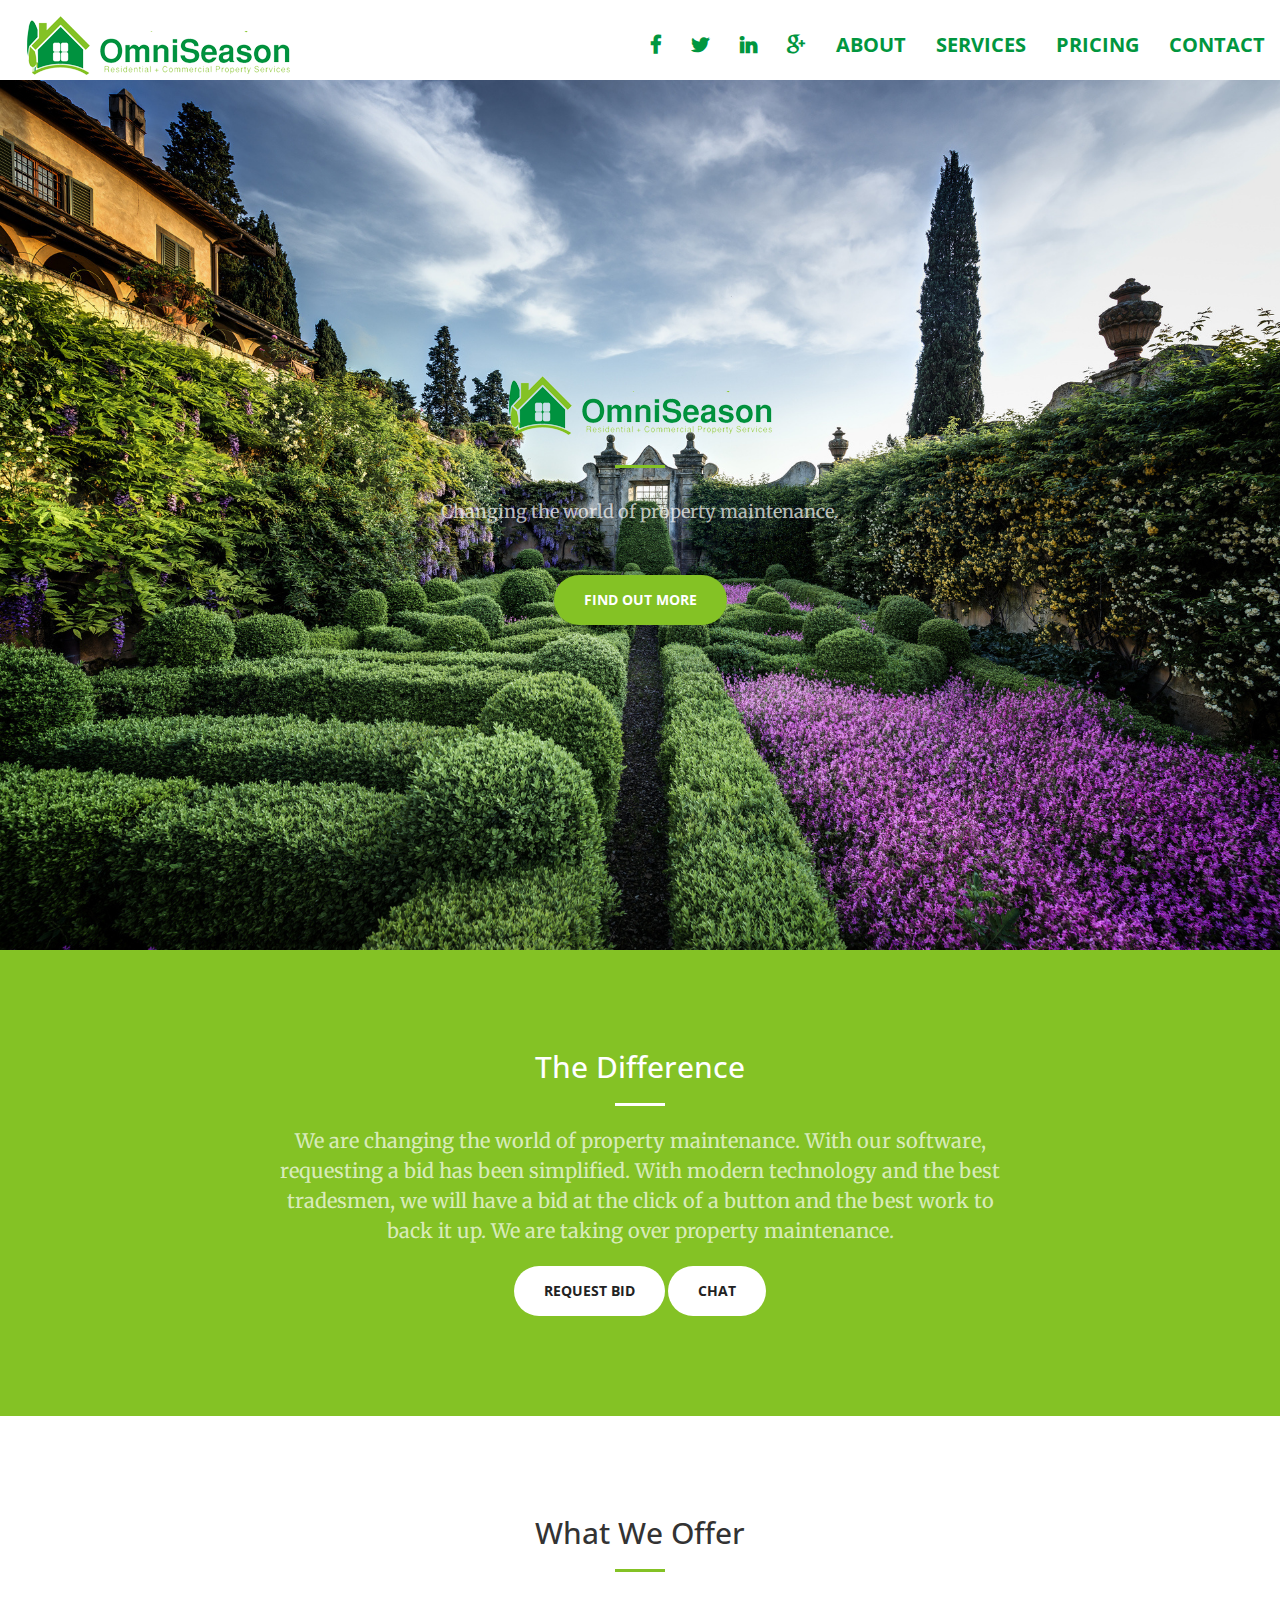
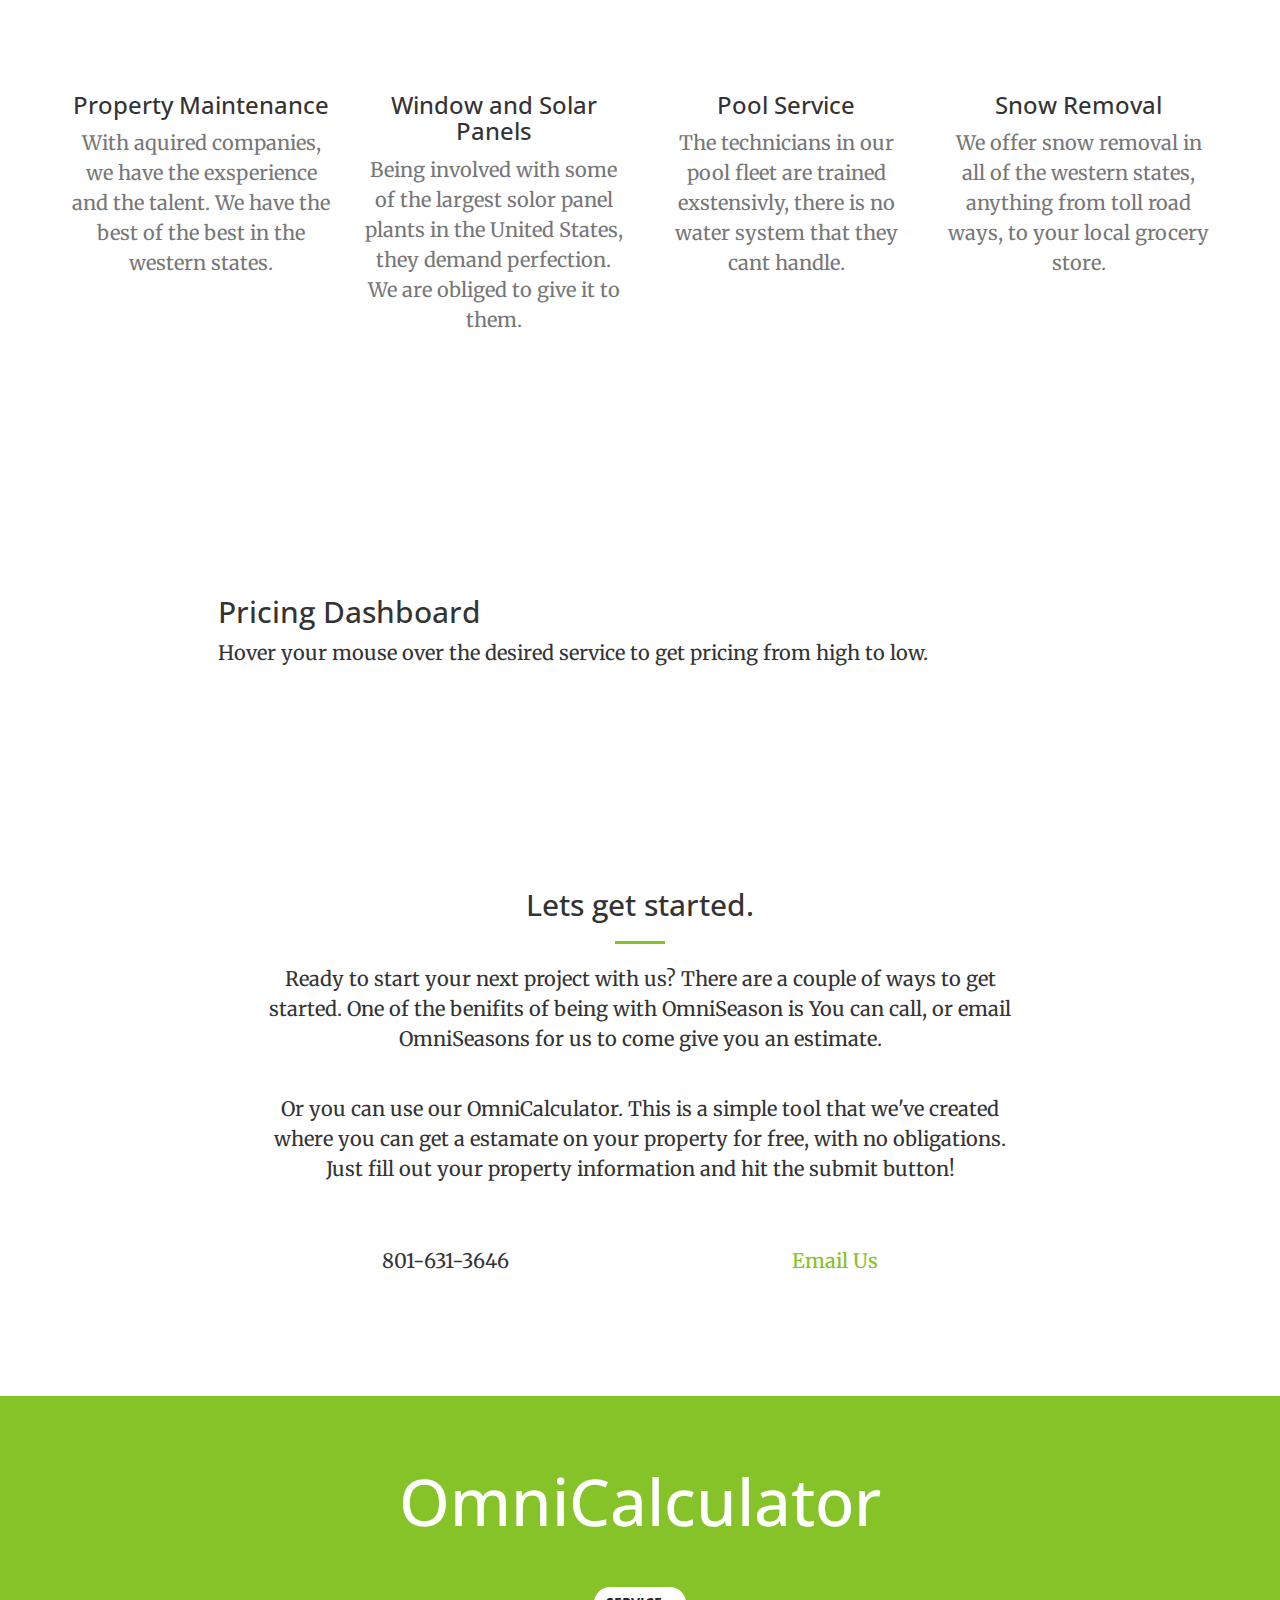
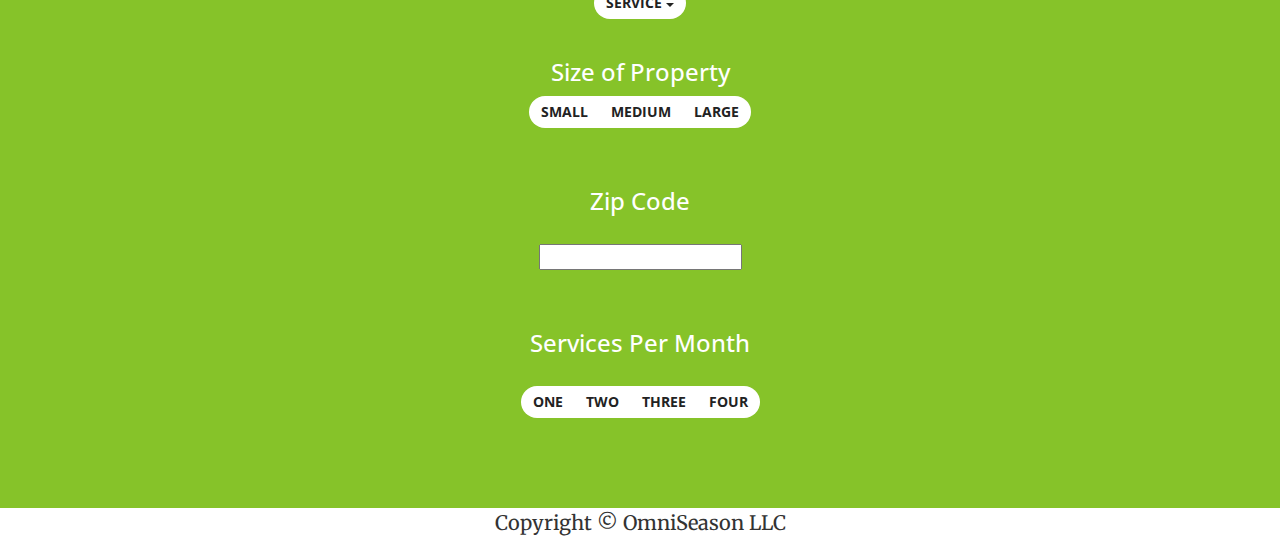
<file: index.html>
<!DOCTYPE html>
<html lang="en">

<head>

    <meta charset="utf-8">
    <meta http-equiv="X-UA-Compatible" content="IE=edge">
    <meta name="viewport" content="width=device-width, initial-scale=1">
    <meta name="description" content="">
    <meta name="author" content="">

    <title>OmniSeason</title>

    <!-- Bootstrap Core CSS -->
    <link rel="stylesheet" href="css/bootstrap.min.css" type="text/css">

    <!-- Custom Fonts -->
    <link href='http://fonts.googleapis.com/css?family=Open+Sans:300italic,400italic,600italic,700italic,800italic,400,300,600,700,800' rel='stylesheet' type='text/css'>
    <link href='http://fonts.googleapis.com/css?family=Merriweather:400,300,300italic,400italic,700,700italic,900,900italic' rel='stylesheet' type='text/css'>
    <link rel="stylesheet" href="font-awesome/css/font-awesome.min.css" type="text/css">

    <!-- Plugin CSS -->
    <link rel="stylesheet" href="css/animate.min.css" type="text/css">

    <!-- Custom CSS -->
    <link rel="stylesheet" href="css/creative.css" type="text/css">

    <!-- HTML5 Shim and Respond.js IE8 support of HTML5 elements and media queries -->
    <!-- WARNING: Respond.js doesn't work if you view the page via file:// -->
    <!--[if lt IE 9]>
        <script src="https://oss.maxcdn.com/libs/html5shiv/3.7.0/html5shiv.js"></script>
        <script src="https://oss.maxcdn.com/libs/respond.js/1.4.2/respond.min.js"></script>
    <![endif]-->

</head>

<body id="page-top">

    <nav id="mainNav" class="navbar navbar-default navbar-fixed-top">
        <div class="container-fluid">
            <!-- Brand and toggle get grouped for better mobile display -->
            <div class="navbar-header">
                <button type="button" class="navbar-toggle collapsed" data-toggle="collapse" data-target="#bs-example-navbar-collapse-1">
                    <span class="sr-only">Toggle navigation</span>
                    <span class="icon-bar"></span>
                    <span class="icon-bar"></span>
                    <span class="icon-bar"></span>
                </button>
                <a class="navbar-brand page-scroll" href="#page-top"><img class="img1" src="img/omniseasonlogo.png"/></a>
            </div>

            <!-- Collect the nav links, forms, and other content for toggling -->
            <div class="collapse navbar-collapse" id="bs-example-navbar-collapse-1">
                <ul class="nav navbar-nav navbar-right">
                    <li>
                       <a class="fa fa-facebook" href="#" target="_self"></a>
                    </li>
                    <li>
                       <a class="fa fa-twitter" href="#" target="_self"></a>
                    </li>
                    <li>
                       <a class="fa fa-linkedin" href="#" target="_self"></a>
                    </li>
                    <li>
                        <a class="fa fa-google-plus" href="#" target="_self"></a>
                    </li>
                    <li>
                        <a class="page-scroll" href="#about">About</a>
                    </li>
                    <li>
                        <a class="page-scroll" href="#services">Services</a>
                    </li>
                    <li>
                        <a class="page-scroll" href="#dash">Pricing</a>
                    </li>
                    <li>
                        <a class="page-scroll" href="#contact">Contact</a>
                    </li>
                </ul>
            </div>
            <!-- /.navbar-collapse -->
        </div>
        <!-- /.container-fluid -->
    </nav>

    <header>
        <div class="header-content">
            <div class="header-content-inner">
                <img class="mainImg"src="img/omniseasonlogoMain.png" alt="logo"/>
                <hr>
                <p class="openPage">Changing the world of property maintenance.</p>
                <a href="#about" class="btn btn-primary btn-xl page-scroll">Find Out More</a>
            </div>
        </div>
    </header>

    <section class="bg-primary" id="about">
        <div class="container">
            <div class="row">
                <div class="col-lg-8 col-lg-offset-2 text-center">
                    <h2 class="section-heading">The Difference</h2>
                    <hr class="light">
                    <p class="text-faded">We are changing the world of property maintenance. With our software, requesting a bid has been simplified. With modern technology and the best tradesmen, we will have a bid at the click of a button and the best work to back it up. We are taking over property maintenance. </p>
                    <a href="#calculator" class="btn btn-default btn-xl page-scroll">Request Bid</a>
                    <a href="sideChat.html" class="btn btn-default btn-xl">Chat</a>
                </div>
            </div>
        </div>
    </section>

    <section id="services">
        <div class="container">
            <div class="row">
                <div class="col-lg-12 text-center">
                    <h2 class="section-heading">What We Offer</h2>
                    <hr class="primary">
                </div>
            </div>
        </div>
        <div class="container">
            <div class="row">
                <div class="col-lg-3 col-md-6 text-center">
                    <div class="service-box">
                        <i class="fa-4x glyphicon glyphicon-leaf wow bounceIn text-primary"></i>
                        <h3>Property Maintenance</h3>
                        <p class="text-muted">With aquired companies, we have the exsperience and the talent. We have the best of the best in the western states.</p>
                    </div>
                </div>
                <div class="col-lg-3 col-md-6 text-center">
                    <div class="service-box">
                        <i class="fa-4x glyphicon glyphicon-picture wow bounceIn text-primary" data-wow-delay=".1s"></i>
                        <h3>Window and Solar Panels</h3>
                        <p class="text-muted">Being involved with some of the largest solor panel plants in the United States, they demand perfection. We are obliged to give it to them.</p>
                    </div>
                </div>
                <div class="col-lg-3 col-md-6 text-center">
                    <div class="service-box">
                        <i class="fa-4x glyphicon glyphicon-tint wow bounceIn text-primary" data-wow-delay=".2s"></i>
                        <h3>Pool Service</h3>
                        <p class="text-muted">The technicians in our pool fleet are trained exstensivly, there is no water system that they cant handle.</p>
                    </div>
                </div>
                <div class="col-lg-3 col-md-6 text-center">
                    <div class="service-box">
                        <i class="fa-4x glyphicon glyphicon-road wow bounceIn text-primary" data-wow-delay=".3s"></i>
                        <h3>Snow Removal</h3>
                        <p class="text-muted">We offer snow removal in all of the western states, anything from toll road ways, to your local grocery store.</p>
                    </div>
                </div>
            </div>
        </div>
    </section>

<section id="dash" class="dash">
<h2>Pricing Dashboard</h2>
    <p>Hover your mouse over the desired service to get pricing from high to low.</p>
<style>
body{
    max-width: 100%;
    margin:50px auto;
}
path {  stroke: #fff; }
path:hover {  opacity:0.9; }
rect:hover {  fill:gray; }
.axis {  font: 10px sans-serif; }
.legend tr{    border-bottom:1px solid grey; }
.legend tr:first-child{    border-top:1px solid grey; }

.axis path,
.axis line {
  fill: none;
  stroke: #000;
  shape-rendering: crispEdges;
}

.x.axis path {  display: none; }
.legend{
    margin-bottom:76px;
    display:inline-block;
    border-collapse: collapse;
    border-spacing: 0px;

}
.legend td{
    padding:4px 5px;
    vertical-align:bottom;
}
.legendFreq, .legendPerc{
    align:right;
    max-width:100%;
}

</style>
<body>
<div id='dashboard'>
</div>
<script src="http://d3js.org/d3.v3.min.js"></script>
<script>
function dashboard(id, fData){
    var barColor = 'silver';
    function segColor(c){ return {low:"#00913e", mid:"#8FD127",high:"silver"}[c]; }
    
    // compute total for each Service.
    fData.forEach(function(d){d.total=Math.round(d.freq.low+d.freq.mid+d.freq.high/3);});

    // function to handle histogram.
    function histoGram(fD){
        var hG={},    hGDim = {t: 60, r: 0, b: 30, l: 0};
        hGDim.w = 500 - hGDim.l - hGDim.r, 
        hGDim.h = 300 - hGDim.t - hGDim.b;
            
        //create svg for histogram.
        var hGsvg = d3.select(id).append("svg")
            .attr("width", hGDim.w + hGDim.l + hGDim.r)
            .attr("height", hGDim.h + hGDim.t + hGDim.b).append("g")
            .attr("transform", "translate(" + hGDim.l + "," + hGDim.t + ")");

        // create function for x-axis mapping.
        var x = d3.scale.ordinal().rangeRoundBands([0, hGDim.w], 0.1)
                .domain(fD.map(function(d) { return d[0]; }));

        // Add x-axis to the histogram svg.
        hGsvg.append("g").attr("class", "x axis")
            .attr("transform", "translate(0," + hGDim.h + ")")
            .call(d3.svg.axis().scale(x).orient("bottom"));

        // Create function for y-axis map.
        var y = d3.scale.linear().range([hGDim.h, 0])
                .domain([0, d3.max(fD, function(d) { return d[1]; })]);

        // Create bars for histogram to contain rectangles and freq labels.
        var bars = hGsvg.selectAll(".bar").data(fD).enter()
                .append("g").attr("class", "bar");
        
        //create the rectangles.
        bars.append("rect")
            .attr("x", function(d) { return x(d[0]); })
            .attr("y", function(d) { return y(d[1]); })
            .attr("width", x.rangeBand())
            .attr("height", function(d) { return hGDim.h - y(d[1]); })
            .attr('fill',barColor)
            .on("mouseover",mouseover)// mouseover is defined below.
            .on("mouseout",mouseout);// mouseout is defined below.
            
        //Create the frequency labels above the rectangles.
        bars.append("text").text(function(d){ return d3.format(",")(d[1])})
            .attr("x", function(d) { return x(d[0])+x.rangeBand()/2; })
            .attr("y", function(d) { return y(d[1])-5; })
            .attr("text-anchor", "middle");
        
        function mouseover(d){  // utility function to be called on mouseover.
            // filter for selected Service.
            var st = fData.filter(function(s){ return s.Service == d[0];})[0],
                nD = d3.keys(st.freq).map(function(s){ return {type:s, freq:st.freq[s]};});
               
            // call update functions of pie-chart and legend.    
            pC.update(nD);
            leg.update(nD);
        }
        
        function mouseout(d){    // utility function to be called on mouseout.
            // reset the pie-chart and legend.    
            pC.update(tF);
            leg.update(tF);
        }
        
        // create function to update the bars. This will be used by pie-chart.
        hG.update = function(nD, color){
            // update the domain of the y-axis map to reflect change in frequencies.
            y.domain([0, d3.max(nD, function(d) { return d[1]; })]);
            
            // Attach the new data to the bars.
            var bars = hGsvg.selectAll(".bar").data(nD);
            
            // transition the height and color of rectangles.
            bars.select("rect").transition().duration(500)
                .attr("y", function(d) {return y(d[1]); })
                .attr("height", function(d) { return hGDim.h - y(d[1]); })
                .attr("fill", color);

            // transition the frequency labels location and change value.
            bars.select("text").transition().duration(500)
                .text(function(d){ return d3.format(",")(d[1])})
                .attr("y", function(d) {return y(d[1])-5; });            
        }        
        return hG;
    }
    
    // function to handle pieChart.
    function pieChart(pD){
        var pC ={},    pieDim ={w:250, h: 250};
        pieDim.r = Math.min(pieDim.w, pieDim.h) / 2;
                
        // create svg for pie chart.
        var piesvg = d3.select(id).append("svg")
            .attr("width", pieDim.w).attr("height", pieDim.h).append("g")
            .attr("transform", "translate("+pieDim.w/2+","+pieDim.h/2+")");
        
        // create function to draw the arcs of the pie slices.
        var arc = d3.svg.arc().outerRadius(pieDim.r - 10).innerRadius(0);

        // create a function to compute the pie slice angles.
        var pie = d3.layout.pie().sort(null).value(function(d) { return d.freq; });

        // Draw the pie slices.
        piesvg.selectAll("path").data(pie(pD)).enter().append("path").attr("d", arc)
            .each(function(d) { this._current = d; })
            .style("fill", function(d) { return segColor(d.data.type); })
            .on("mouseover",mouseover).on("mouseout",mouseout);

        // create function to update pie-chart. This will be used by histogram.
        pC.update = function(nD){
            piesvg.selectAll("path").data(pie(nD)).transition().duration(500)
                .attrTween("d", arcTween);
        }        
        // Utility function to be called on mouseover a pie slice.
        function mouseover(d){
            // call the update function of histogram with new data.
            hG.update(fData.map(function(v){ 
                return [v.Service,v.freq[d.data.type]];}),segColor(d.data.type));
        }
        //Utility function to be called on mouseout a pie slice.
        function mouseout(d){
            // call the update function of histogram with all data.
            hG.update(fData.map(function(v){
                return [v.Service,v.total];}), barColor);
        }
        // Animating the pie-slice requiring a custom function which specifies
        // how the intermediate paths should be drawn.
        function arcTween(a) {
            var i = d3.interpolate(this._current, a);
            this._current = i(0);
            return function(t) { return arc(i(t));    };
        }    
        return pC;
    }
    
    // function to handle legend.
    function legend(lD){
        var leg = {};
            
        // create table for legend.
        var legend = d3.select(id).append("table").attr('class','legend');
        
        // create one row per segment.
        var tr = legend.append("tbody").selectAll("tr").data(lD).enter().append("tr");
            
        // create the first column for each segment.
        tr.append("td").append("svg").attr("width", '16').attr("height", '16').append("rect")
            .attr("width", '16').attr("height", '16')
            .attr("fill",function(d){ return segColor(d.type); });
            
        // create the second column for each segment.
        tr.append("td").text(function(d){ return d.type;});

        // create the third column for each segment.
        tr.append("td").attr("class",'legendFreq')
            .text(function(d){ return d3.format(",")(d.freq);});

        // create the fourth column for each segment.
        tr.append("td").attr("class",'legendPerc')
            .text(function(d){ return getLegend(d,lD);});

        // Utility function to be used to update the legend.
        leg.update = function(nD){
            // update the data attached to the row elements.
            var l = legend.select("tbody").selectAll("tr").data(nD);

            // update the frequencies.
            l.select(".legendFreq").text(function(d){ return d3.format(",")(d.freq);});

            // update the percentage column.
            l.select(".legendPerc").text(function(d){ return getLegend(d,nD);});        
        }
        
        function getLegend(d,aD){ // Utility function to compute percentage.
            return d3.format("%")(d.freq/d3.sum(aD.map(function(v){ return v.freq; })));
        }                                           
                                         
        return leg;                    
    }                                     
                                                            
    // calculate total frequency by segment for all Service.
    var tF = ['low','mid','high'].map(function(d){ 
        return {type:d, freq: d3.sum(fData.map(function(t){ return t.freq[d];}))}; 
    });                           
                                 
    // calculate total frequency by Service for all segment.
    var sF = fData.map(function(d){return [d.Service,d.total];});
                                   
    var hG = histoGram(sF), // create the histogram.
        pC = pieChart(tF), // create the pie-chart.
        leg= legend(tF);  // create the legend.
}
</script>
        
<script>
var freqData=[
{Service:'Lawns',freq:{low:20, mid:40, high:80}}
,{Service:'Pools',freq:{low:70, mid:84, high:124}}
,{Service:'Gutters',freq:{low:50, mid:142, high:500}}
,{Service:'SnowPlow',freq:{low:68, mid:642, high:1862}}
,{Service:'Lights',freq:{low:46, mid:96, high:200}}
,{Service:'Sprinklers',freq:{low:1610, mid:2560, high:3200}}
,{Service:'Window Cleaning',freq:{low:220, mid:530, high:1200}}
];

dashboard('#dashboard',freqData);
</script>
</section>

    <section id="contact">
        <div class="container">
            <div class="row">
                <div class="col-lg-8 col-lg-offset-2 text-center">
                    <h2 class="section-heading">Lets get started.</h2>
                    <hr class="primary">
                    <p>Ready to start your next project with us? There are a couple of ways to get started. One of the benifits of being with OmniSeason is You can call, or email OmniSeasons for us to come give you an estimate.</p>
                    </br>
                    <p> Or you can use our OmniCalculator. This is a simple tool that we've created where you can get a estamate on your property for free, with no obligations. Just fill out your property information and hit the submit button!</p>
                </div>
                <div class="col-lg-4 col-lg-offset-2 text-center">
                    <i class="fa fa-phone fa-3x wow bounceIn"></i>
                    <p>801-631-3646</p>

                </div>

                <div class="col-lg-4 text-center">
                    <i class="fa fa-envelope-o fa-3x wow bounceIn" data-wow-delay=".1s"></i>
                    <p><a href="mailto:torin@omniseasonutah.com">Email Us</a></p>
                </div>
            </div>
        </div>
    </section>

  <section class="calculator" id="calculator">
    <aside class="bg-dark">
        <div class="container text-center">
            <div class="call-to-action">
                <h1>OmniCalculator</h1>
                </br>
                    <div class="dropdown">
                      <button class="btn btn-default dropdown-toggle" type="button" id="dropdownMenu1" data-toggle="dropdown" aria-haspopup="true" aria-expanded="true">
                        Service
                        <span class="caret"></span>
                      </button>
                      <ul class="dropdown-menu" aria-labelledby="dropdownMenu1">
                        <li><a href="#">Lawn Maintenance</a></li>
                        <li><a href="#">Pool Maintenance</a></li>
                        <li><a href="#">Window Cleaning</a></li>
                        <li><a href="#">Snow Removal</a></li>
                      </ul>
                    </div> 
                <h3>Size of Property</h3>
                    <div class="btn-group" role="group" aria-label="buttonMenu">
                       <button type="button" class="btn btn-default">Small</button>
                       <button type="button" class="btn btn-default">Medium</button>
                       <button type="button" class="btn btn-default">Large</button>
                    </div>
                <h3>Zip Code</h3>
                  </br>
                      <input class="zipcodeInput" type="text"/>
                  </br>
                  <h3>Services Per Month</h3>
                  </br>

                      <div class="btn-group" role="group" aria-label="buttonMenu">
                       <button type="button" class="btn btn-default">One</button>
                       <button type="button" class="btn btn-default">Two</button>
                       <button type="button" class="btn btn-default">Three</button>
                       <button type="button" class="btn btn-default">Four</button>
                    </div>
                    </br>

                <!-- <a href="#" class="btn btn-default btn-xl wow tada">Request Bid</a> -->
            </div>
            <div>
                <form action="/charge" method="POST">
                  <script
                    src="https://checkout.stripe.com/checkout.js" class="stripe-button"
                    data-key="pk_test_6pRNASCoBOKtIshFeQd4XMUh"
                    data-image="/img/documentation/checkout/marketplace.png"
                    data-name="Stripe.com"
                    data-description="2 widgets"
                    data-amount="20000"
                    data-locale="auto">
                  </script>
                </form>
            </div>
        </div>
    </aside>

  </section>
   <footer>
        <div class="container text-center">
            <p>Copyright &copy; OmniSeason LLC</p>
        </div>


    </footer>

    <!-- jQuery -->
    <script src="js/jquery.js"></script>

    <!-- Bootstrap Core JavaScript -->
    <script src="js/bootstrap.min.js"></script>

    <!-- Plugin JavaScript -->
    <script src="js/jquery.easing.min.js"></script>
    <script src="js/jquery.fittext.js"></script>
    <script src="js/wow.min.js"></script>

    <!-- Custom Theme JavaScript -->
    <script src="js/creative.js"></script>

</body>

</html>
</file>
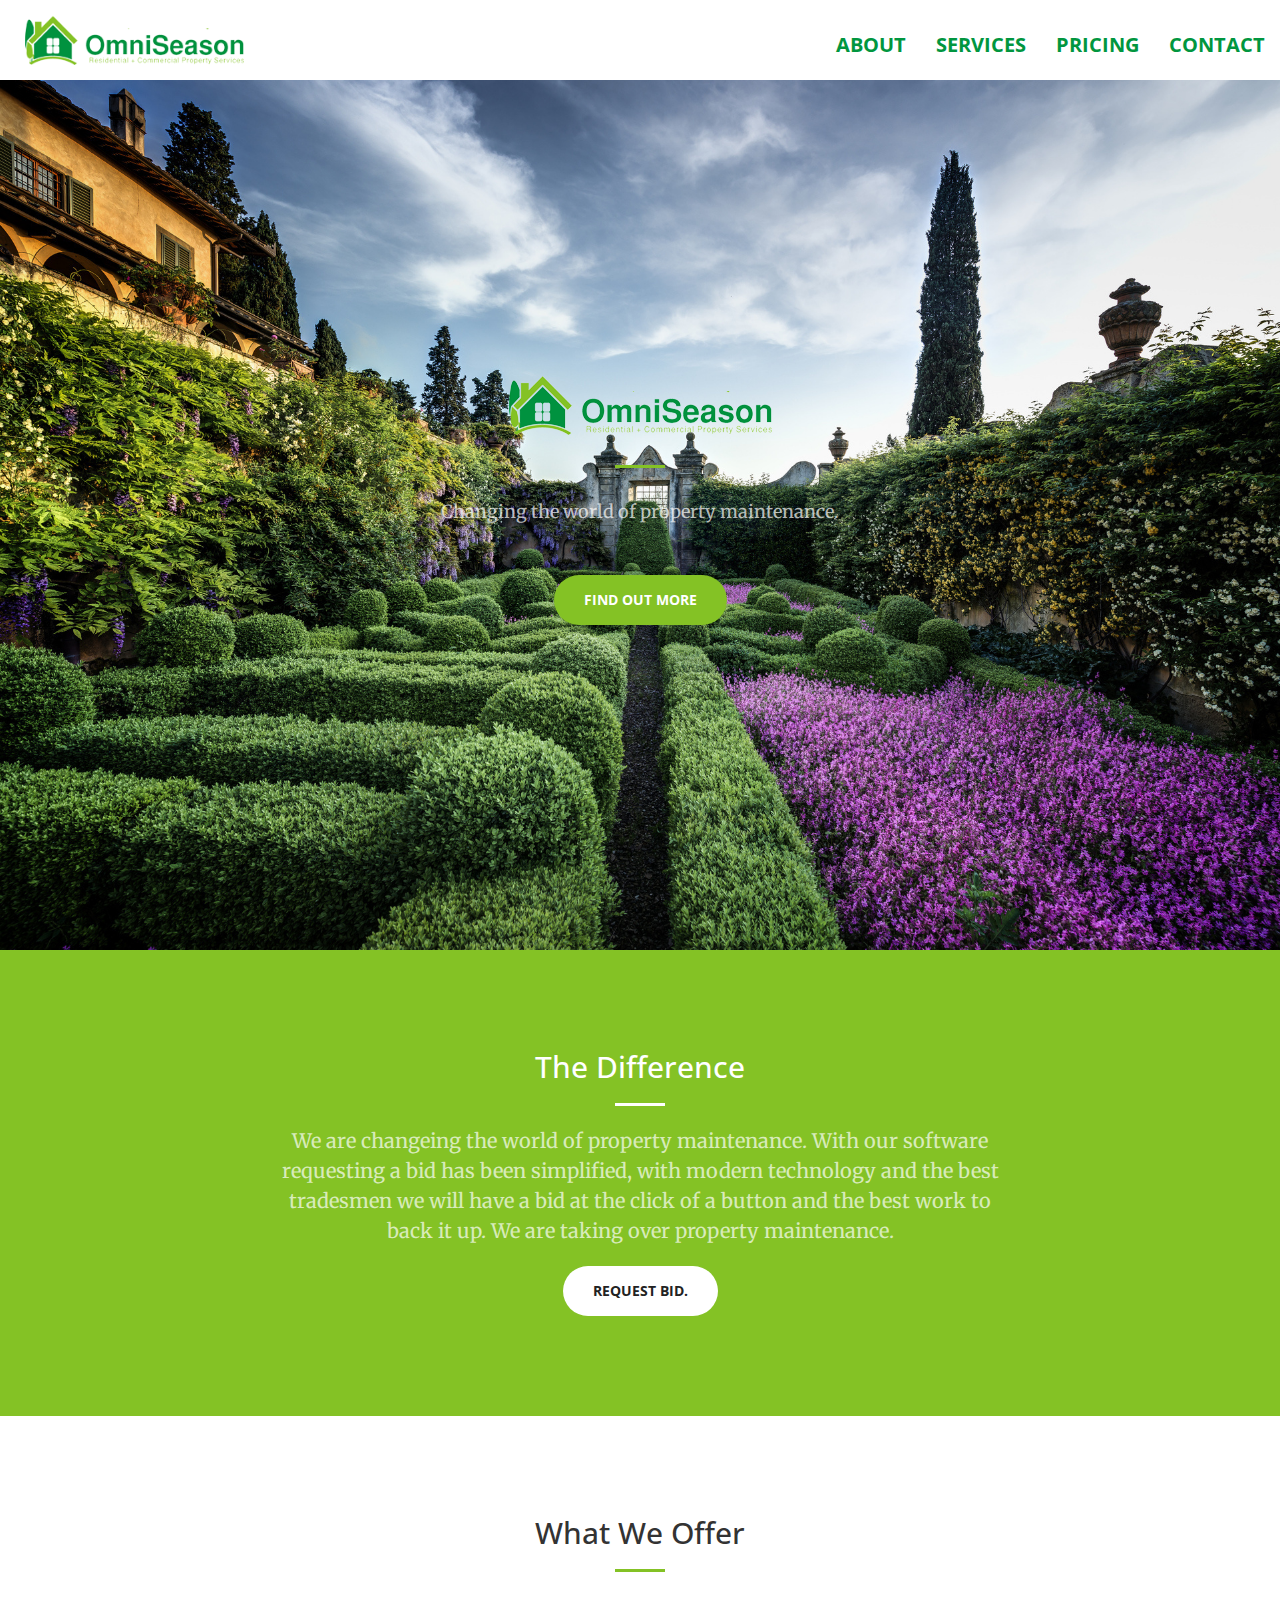
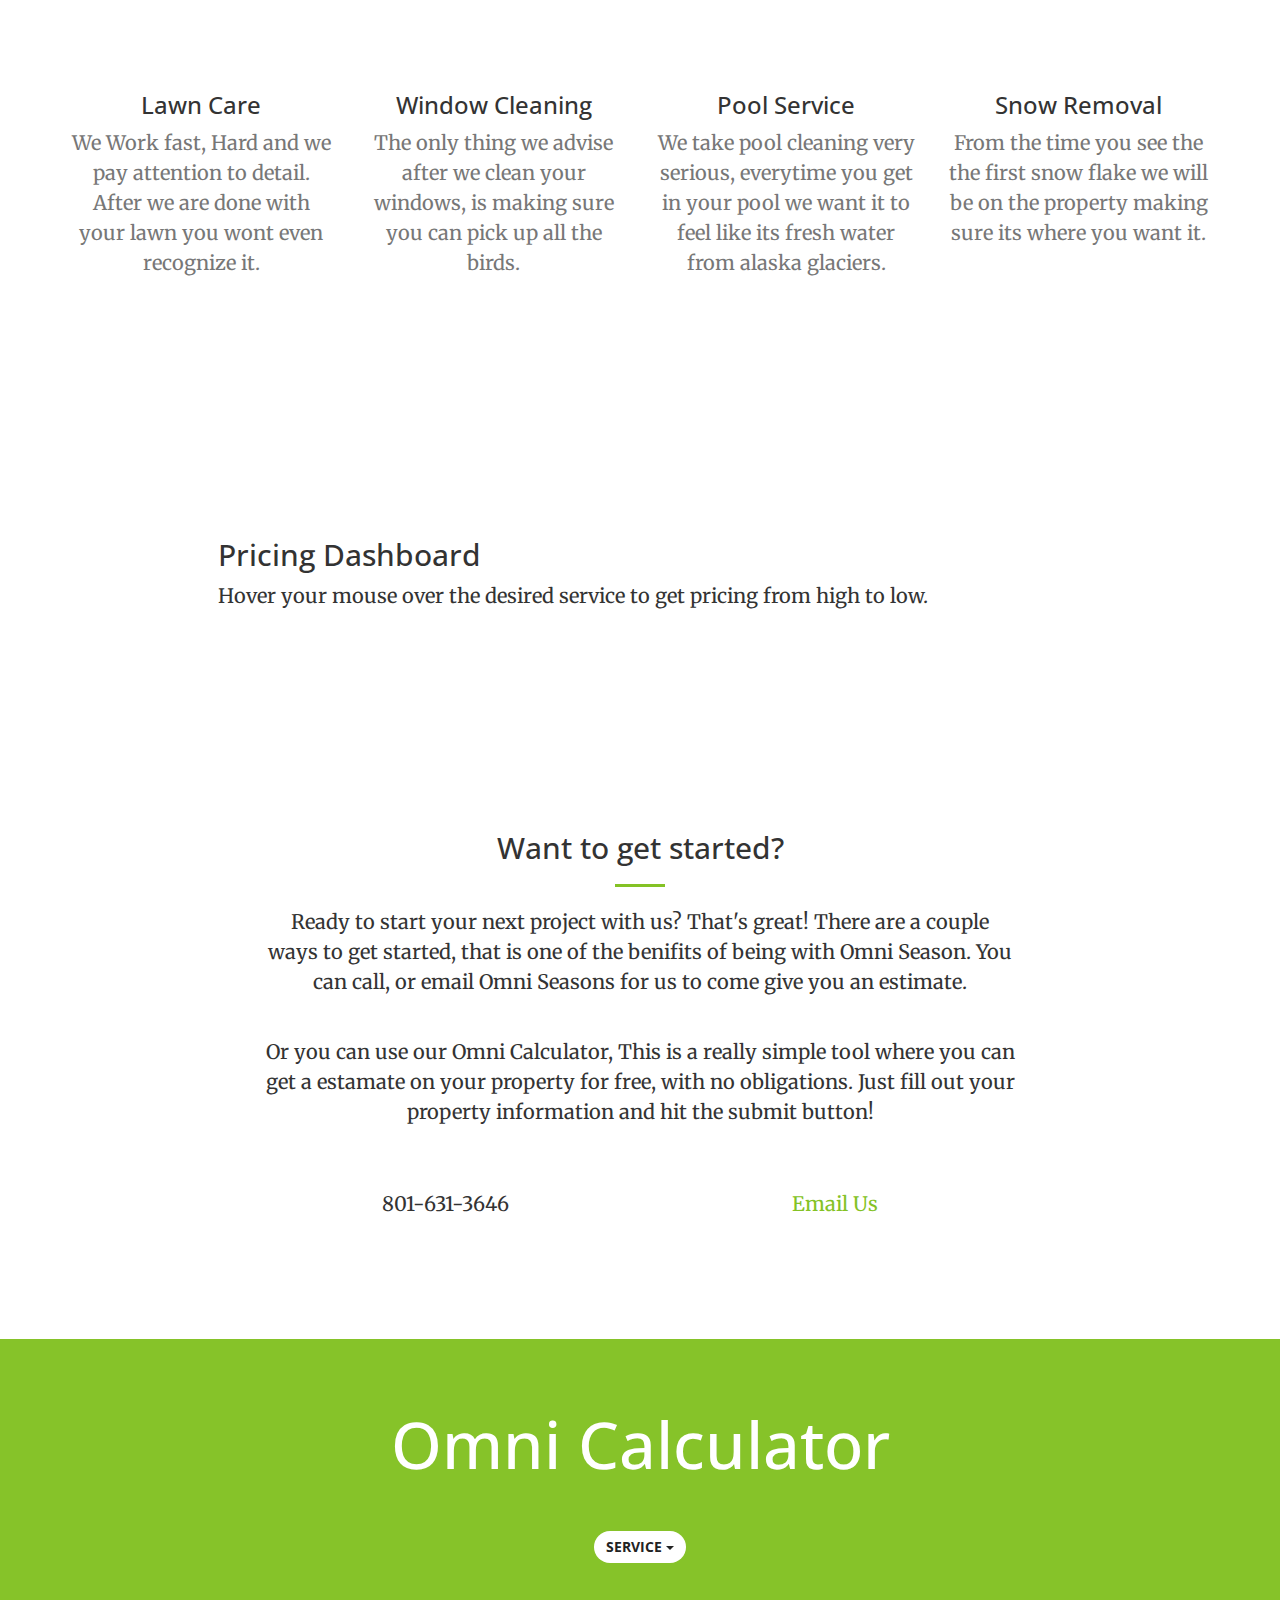
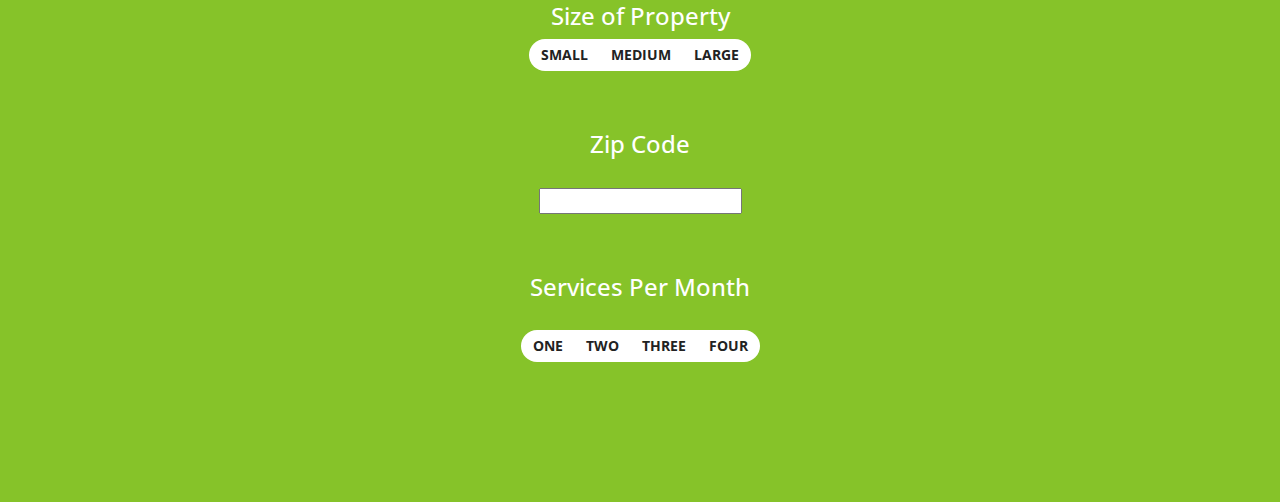
<file: css/index.html>
<!DOCTYPE html>
<html lang="en">

<head>

    <meta charset="utf-8">
    <meta http-equiv="X-UA-Compatible" content="IE=edge">
    <meta name="viewport" content="width=device-width, initial-scale=1">
    <meta name="description" content="">
    <meta name="author" content="">

    <title>OmniSeason</title>

    <!-- Bootstrap Core CSS -->
    <link rel="stylesheet" href="css/bootstrap.min.css" type="text/css">

    <!-- Custom Fonts -->
    <link href='http://fonts.googleapis.com/css?family=Open+Sans:300italic,400italic,600italic,700italic,800italic,400,300,600,700,800' rel='stylesheet' type='text/css'>
    <link href='http://fonts.googleapis.com/css?family=Merriweather:400,300,300italic,400italic,700,700italic,900,900italic' rel='stylesheet' type='text/css'>
    <link rel="stylesheet" href="font-awesome/css/font-awesome.min.css" type="text/css">

    <!-- Plugin CSS -->
    <link rel="stylesheet" href="css/animate.min.css" type="text/css">

    <!-- Custom CSS -->
    <link rel="stylesheet" href="css/creative.css" type="text/css">

    <!-- HTML5 Shim and Respond.js IE8 support of HTML5 elements and media queries -->
    <!-- WARNING: Respond.js doesn't work if you view the page via file:// -->
    <!--[if lt IE 9]>
        <script src="https://oss.maxcdn.com/libs/html5shiv/3.7.0/html5shiv.js"></script>
        <script src="https://oss.maxcdn.com/libs/respond.js/1.4.2/respond.min.js"></script>
    <![endif]-->

</head>

<body id="page-top">

    <nav id="mainNav" class="navbar navbar-default navbar-fixed-top">
        <div class="container-fluid">
            <!-- Brand and toggle get grouped for better mobile display -->
            <div class="navbar-header">
                <button type="button" class="navbar-toggle collapsed" data-toggle="collapse" data-target="#bs-example-navbar-collapse-1">
                    <span class="sr-only">Toggle navigation</span>
                    <span class="icon-bar"></span>
                    <span class="icon-bar"></span>
                    <span class="icon-bar"></span>
                </button>
                <a class="navbar-brand page-scroll" href="#page-top"><img class="img1" src="img/omniseasonlogo.png"/></a>
            </div>

            <!-- Collect the nav links, forms, and other content for toggling -->
            <div class="collapse navbar-collapse" id="bs-example-navbar-collapse-1">
                <ul class="nav navbar-nav navbar-right">
                    <li>
                        <a class="page-scroll" href="#about">About</a>
                    </li>
                    <li>
                        <a class="page-scroll" href="#services">Services</a>
                    </li>
                    <li>
                        <a class="page-scroll" href="#dash">Pricing</a>
                    </li>
                    <li>
                        <a class="page-scroll" href="#contact">Contact</a>
                    </li>
                </ul>
            </div>
            <!-- /.navbar-collapse -->
        </div>
        <!-- /.container-fluid -->
    </nav>

    <header>
        <div class="header-content">
            <div class="header-content-inner">
                <img class="mainImg"src="img/omniseasonlogoMain.png" alt="logo"/>
                <hr>
                <p class="openPage">Changing the world of property maintenance.</p>
                <a href="#about" class="btn btn-primary btn-xl page-scroll">Find Out More</a>
            </div>
        </div>
    </header>

    <section class="bg-primary" id="about">
        <div class="container">
            <div class="row">
                <div class="col-lg-8 col-lg-offset-2 text-center">
                    <h2 class="section-heading">The Difference</h2>
                    <hr class="light">
                    <p class="text-faded">We are changeing the world of property maintenance. With our software requesting a bid has been simplified, with modern technology and the best tradesmen we will have a bid at the click of a button and the best work to back it up. We are taking over property maintenance. </p>
                    <a href="#calculator" class="btn btn-default btn-xl page-scroll">Request Bid.</a>
                </div>
            </div>
        </div>
    </section>

    <section id="services">
        <div class="container">
            <div class="row">
                <div class="col-lg-12 text-center">
                    <h2 class="section-heading">What We Offer</h2>
                    <hr class="primary">
                </div>
            </div>
        </div>
        <div class="container">
            <div class="row">
                <div class="col-lg-3 col-md-6 text-center">
                    <div class="service-box">
                        <i class="fa-4x glyphicon glyphicon-leaf wow bounceIn text-primary"></i>
                        <h3>Lawn Care</h3>
                        <p class="text-muted">We Work fast, Hard and we pay attention to detail. After we are done with your lawn you wont even recognize it.</p>
                    </div>
                </div>
                <div class="col-lg-3 col-md-6 text-center">
                    <div class="service-box">
                        <i class="fa-4x glyphicon glyphicon-picture wow bounceIn text-primary" data-wow-delay=".1s"></i>
                        <h3>Window Cleaning</h3>
                        <p class="text-muted">The only thing we advise after we clean your windows, is making sure you can pick up all the birds.</p>
                    </div>
                </div>
                <div class="col-lg-3 col-md-6 text-center">
                    <div class="service-box">
                        <i class="fa-4x glyphicon glyphicon-tint wow bounceIn text-primary" data-wow-delay=".2s"></i>
                        <h3>Pool Service</h3>
                        <p class="text-muted">We take pool cleaning very serious, everytime you get in your pool we want it to feel like its fresh water from alaska glaciers.</p>
                    </div>
                </div>
                <div class="col-lg-3 col-md-6 text-center">
                    <div class="service-box">
                        <i class="fa-4x glyphicon glyphicon-road wow bounceIn text-primary" data-wow-delay=".3s"></i>
                        <h3>Snow Removal</h3>
                        <p class="text-muted">From the time you see the the first snow flake we will be on the property making sure its where you want it.</p>
                    </div>
                </div>
            </div>
        </div>
    </section>

<section id="dash" class="dash">
<h2>Pricing Dashboard</h2>
    <p>Hover your mouse over the desired service to get pricing from high to low.</p>
<style>
body{
    max-width: 100%;
    margin:50px auto;
}
path {  stroke: #fff; }
path:hover {  opacity:0.9; }
rect:hover {  fill:gray; }
.axis {  font: 10px sans-serif; }
.legend tr{    border-bottom:1px solid grey; }
.legend tr:first-child{    border-top:1px solid grey; }

.axis path,
.axis line {
  fill: none;
  stroke: #000;
  shape-rendering: crispEdges;
}

.x.axis path {  display: none; }
.legend{
    margin-bottom:76px;
    display:inline-block;
    border-collapse: collapse;
    border-spacing: 0px;

}
.legend td{
    padding:4px 5px;
    vertical-align:bottom;
}
.legendFreq, .legendPerc{
    align:right;
    max-width:100%;
}

</style>
<body>
<div id='dashboard'>
</div>
<script src="http://d3js.org/d3.v3.min.js"></script>
<script>
function dashboard(id, fData){
    var barColor = 'silver';
    function segColor(c){ return {low:"#00913e", mid:"#8FD127",high:"silver"}[c]; }
    
    // compute total for each Service.
    fData.forEach(function(d){d.total=d.freq.low+d.freq.mid+d.freq.high;});
    
    // function to handle histogram.
    function histoGram(fD){
        var hG={},    hGDim = {t: 60, r: 0, b: 30, l: 0};
        hGDim.w = 500 - hGDim.l - hGDim.r, 
        hGDim.h = 300 - hGDim.t - hGDim.b;
            
        //create svg for histogram.
        var hGsvg = d3.select(id).append("svg")
            .attr("width", hGDim.w + hGDim.l + hGDim.r)
            .attr("height", hGDim.h + hGDim.t + hGDim.b).append("g")
            .attr("transform", "translate(" + hGDim.l + "," + hGDim.t + ")");

        // create function for x-axis mapping.
        var x = d3.scale.ordinal().rangeRoundBands([0, hGDim.w], 0.1)
                .domain(fD.map(function(d) { return d[0]; }));

        // Add x-axis to the histogram svg.
        hGsvg.append("g").attr("class", "x axis")
            .attr("transform", "translate(0," + hGDim.h + ")")
            .call(d3.svg.axis().scale(x).orient("bottom"));

        // Create function for y-axis map.
        var y = d3.scale.linear().range([hGDim.h, 0])
                .domain([0, d3.max(fD, function(d) { return d[1]; })]);

        // Create bars for histogram to contain rectangles and freq labels.
        var bars = hGsvg.selectAll(".bar").data(fD).enter()
                .append("g").attr("class", "bar");
        
        //create the rectangles.
        bars.append("rect")
            .attr("x", function(d) { return x(d[0]); })
            .attr("y", function(d) { return y(d[1]); })
            .attr("width", x.rangeBand())
            .attr("height", function(d) { return hGDim.h - y(d[1]); })
            .attr('fill',barColor)
            .on("mouseover",mouseover)// mouseover is defined below.
            .on("mouseout",mouseout);// mouseout is defined below.
            
        //Create the frequency labels above the rectangles.
        bars.append("text").text(function(d){ return d3.format(",")(d[1])})
            .attr("x", function(d) { return x(d[0])+x.rangeBand()/2; })
            .attr("y", function(d) { return y(d[1])-5; })
            .attr("text-anchor", "middle");
        
        function mouseover(d){  // utility function to be called on mouseover.
            // filter for selected Service.
            var st = fData.filter(function(s){ return s.Service == d[0];})[0],
                nD = d3.keys(st.freq).map(function(s){ return {type:s, freq:st.freq[s]};});
               
            // call update functions of pie-chart and legend.    
            pC.update(nD);
            leg.update(nD);
        }
        
        function mouseout(d){    // utility function to be called on mouseout.
            // reset the pie-chart and legend.    
            pC.update(tF);
            leg.update(tF);
        }
        
        // create function to update the bars. This will be used by pie-chart.
        hG.update = function(nD, color){
            // update the domain of the y-axis map to reflect change in frequencies.
            y.domain([0, d3.max(nD, function(d) { return d[1]; })]);
            
            // Attach the new data to the bars.
            var bars = hGsvg.selectAll(".bar").data(nD);
            
            // transition the height and color of rectangles.
            bars.select("rect").transition().duration(500)
                .attr("y", function(d) {return y(d[1]); })
                .attr("height", function(d) { return hGDim.h - y(d[1]); })
                .attr("fill", color);

            // transition the frequency labels location and change value.
            bars.select("text").transition().duration(500)
                .text(function(d){ return d3.format(",")(d[1])})
                .attr("y", function(d) {return y(d[1])-5; });            
        }        
        return hG;
    }
    
    // function to handle pieChart.
    function pieChart(pD){
        var pC ={},    pieDim ={w:250, h: 250};
        pieDim.r = Math.min(pieDim.w, pieDim.h) / 2;
                
        // create svg for pie chart.
        var piesvg = d3.select(id).append("svg")
            .attr("width", pieDim.w).attr("height", pieDim.h).append("g")
            .attr("transform", "translate("+pieDim.w/2+","+pieDim.h/2+")");
        
        // create function to draw the arcs of the pie slices.
        var arc = d3.svg.arc().outerRadius(pieDim.r - 10).innerRadius(0);

        // create a function to compute the pie slice angles.
        var pie = d3.layout.pie().sort(null).value(function(d) { return d.freq; });

        // Draw the pie slices.
        piesvg.selectAll("path").data(pie(pD)).enter().append("path").attr("d", arc)
            .each(function(d) { this._current = d; })
            .style("fill", function(d) { return segColor(d.data.type); })
            .on("mouseover",mouseover).on("mouseout",mouseout);

        // create function to update pie-chart. This will be used by histogram.
        pC.update = function(nD){
            piesvg.selectAll("path").data(pie(nD)).transition().duration(500)
                .attrTween("d", arcTween);
        }        
        // Utility function to be called on mouseover a pie slice.
        function mouseover(d){
            // call the update function of histogram with new data.
            hG.update(fData.map(function(v){ 
                return [v.Service,v.freq[d.data.type]];}),segColor(d.data.type));
        }
        //Utility function to be called on mouseout a pie slice.
        function mouseout(d){
            // call the update function of histogram with all data.
            hG.update(fData.map(function(v){
                return [v.Service,v.total];}), barColor);
        }
        // Animating the pie-slice requiring a custom function which specifies
        // how the intermediate paths should be drawn.
        function arcTween(a) {
            var i = d3.interpolate(this._current, a);
            this._current = i(0);
            return function(t) { return arc(i(t));    };
        }    
        return pC;
    }
    
    // function to handle legend.
    function legend(lD){
        var leg = {};
            
        // create table for legend.
        var legend = d3.select(id).append("table").attr('class','legend');
        
        // create one row per segment.
        var tr = legend.append("tbody").selectAll("tr").data(lD).enter().append("tr");
            
        // create the first column for each segment.
        tr.append("td").append("svg").attr("width", '16').attr("height", '16').append("rect")
            .attr("width", '16').attr("height", '16')
            .attr("fill",function(d){ return segColor(d.type); });
            
        // create the second column for each segment.
        tr.append("td").text(function(d){ return d.type;});

        // create the third column for each segment.
        tr.append("td").attr("class",'legendFreq')
            .text(function(d){ return d3.format(",")(d.freq);});

        // create the fourth column for each segment.
        tr.append("td").attr("class",'legendPerc')
            .text(function(d){ return getLegend(d,lD);});

        // Utility function to be used to update the legend.
        leg.update = function(nD){
            // update the data attached to the row elements.
            var l = legend.select("tbody").selectAll("tr").data(nD);

            // update the frequencies.
            l.select(".legendFreq").text(function(d){ return d3.format(",")(d.freq);});

            // update the percentage column.
            l.select(".legendPerc").text(function(d){ return getLegend(d,nD);});        
        }
        
        function getLegend(d,aD){ // Utility function to compute percentage.
            return d3.format("%")(d.freq/d3.sum(aD.map(function(v){ return v.freq; })));
        }

        return leg;
    }
    
    // calculate total frequency by segment for all Service.
    var tF = ['low','mid','high'].map(function(d){ 
        return {type:d, freq: d3.sum(fData.map(function(t){ return t.freq[d];}))}; 
    });    
    
    // calculate total frequency by Service for all segment.
    var sF = fData.map(function(d){return [d.Service,d.total];});

    var hG = histoGram(sF), // create the histogram.
        pC = pieChart(tF), // create the pie-chart.
        leg= legend(tF);  // create the legend.
}
</script>

<script>
var freqData=[
{Service:'Lawns',freq:{low:20, mid:45, high:80}}
,{Service:'Pools',freq:{low:70, mid:83, high:124}}
,{Service:'Gutters',freq:{low:50, mid:142, high:500}}
,{Service:'SnowPlow',freq:{low:68, mid:642, high:1862}}
,{Service:'Lights',freq:{low:46, mid:96, high:200}}
,{Service:'Sprinklers',freq:{low:1619, mid:2560, high:3200}}
,{Service:'Window Cleaning',freq:{low:220, mid:530, high:1203}}
];

dashboard('#dashboard',freqData);
</script>
</section>

    <section id="contact">
        <div class="container">
            <div class="row">
                <div class="col-lg-8 col-lg-offset-2 text-center">
                    <h2 class="section-heading">Want to get started?</h2>
                    <hr class="primary">
                    <p>Ready to start your next project with us? That's great! There are a couple ways to get started, that is one of the benifits of being with Omni Season. You can call, or email Omni Seasons for us to come give you an estimate.</p>
                    </br>
                    <p> Or you can use our Omni Calculator, This is a really simple tool where you can get a estamate on your property for free, with no obligations. Just fill out your property information and hit the submit button!</p>
                </div>
                <div class="col-lg-4 col-lg-offset-2 text-center">
                    <i class="fa fa-phone fa-3x wow bounceIn"></i>
                    <p>801-631-3646</p>
                </div>
                <div class="col-lg-4 text-center">
                    <i class="fa fa-envelope-o fa-3x wow bounceIn" data-wow-delay=".1s"></i>
                    <p><a href="torin@omniseasonutah.com">Email Us</a></p>
                </div>
            </div>
        </div>
    </section>

  <section class="calculator" id="calculator">
    <aside class="bg-dark">
        <div class="container text-center">
            <div class="call-to-action">
                <h1>Omni Calculator</h1>
                </br>
                    <div class="dropdown">
                      <button class="btn btn-default dropdown-toggle" type="button" id="dropdownMenu1" data-toggle="dropdown" aria-haspopup="true" aria-expanded="true">
                        Service
                        <span class="caret"></span>
                      </button>
                      <ul class="dropdown-menu" aria-labelledby="dropdownMenu1">
                        <li><a href="#">Lawn Maintenance</a></li>
                        <li><a href="#">Pool Maintenance</a></li>
                        <li><a href="#">Window Cleaning</a></li>
                        <li><a href="#">Snow Removal</a></li>
                      </ul>
                    </div> 
                <h3>Size of Property</h3>
                    <div class="btn-group" role="group" aria-label="buttonMenu">
                       <button type="button" class="btn btn-default">Small</button>
                       <button type="button" class="btn btn-default">Medium</button>
                       <button type="button" class="btn btn-default">Large</button>
                    </div>
                <h3>Zip Code</h3>
                  </br>
                      <input class="zipcodeInput" type="text"/>
                  </br>
                  <h3>Services Per Month</h3>
                  </br>

                      <div class="btn-group" role="group" aria-label="buttonMenu">
                       <button type="button" class="btn btn-default">One</button>
                       <button type="button" class="btn btn-default">Two</button>
                       <button type="button" class="btn btn-default">Three</button>
                       <button type="button" class="btn btn-default">Four</button>
                    </div>
                    </br>

                <a href="#" class="btn btn-default btn-xl wow tada">Request Bid</a>
            </div>
            <div></div>
        </div>
    </aside>

  </section>

    <!-- jQuery -->
    <script src="js/jquery.js"></script>

    <!-- Bootstrap Core JavaScript -->
    <script src="js/bootstrap.min.js"></script>

    <!-- Plugin JavaScript -->
    <script src="js/jquery.easing.min.js"></script>
    <script src="js/jquery.fittext.js"></script>
    <script src="js/wow.min.js"></script>

    <!-- Custom Theme JavaScript -->
    <script src="js/creative.js"></script>

</body>

</html>
</file>
<file: css/creative.css>
/*!
 * Start Bootstrap - Creative Bootstrap Theme (http://startbootstrap.com)
 * Code licensed under the Apache License v2.0.
 * For details, see http://www.apache.org/licenses/LICENSE-2.0.
 */

html,
body {
    width: 100%;
    height: 100%;
}

body {
    font-family: Merriweather,'Helvetica Neue',Arial,sans-serif;
}

hr {
    max-width: 50px;
    border-color: #84C225;
    border-width: 3px;
}

hr.light {
    border-color: #fff;
}

a {
    color: #84C225;
    -webkit-transition: all .35s;
    -moz-transition: all .35s;
    transition: all .35s;
}

a:hover,
a:focus {
    color: #eb3812;
}

h1,
h2,
h3,
h4,
h5,
h6 {
    font-family: 'Open Sans','Helvetica Neue',Arial,sans-serif;
}

p {
    margin-bottom: 20px;
    font-size: 20px;
    line-height: 1.5;
}

.mainImage {
    height: 60px;
}

.bg-primary {
    background-color: #84C225;
}

.bg-dark {
    color: #fff;
    background-color: #86C329;
}

.text-faded {
    color: rgba(255,255,255,.7);
}

section {
    padding: 100px 0;
}

aside {
    padding: 50px 0;
}

.dash {
    margin-left: 17%;
    margin-top: 40px;
}
.no-padding {
    padding: 0;
}

.calculator {
    padding: 0;
}
.dropdown {
    margin-top: 20px;
    margin-bottom: 40px;
}
.dropdown-menu {
    margin-left: 43%;
}
.btn-group {
    margin-bottom: 40px;
}
.zipcodeInput {
    margin-bottom: 40px;
}

.navbar-default {
    border-color: rgba(132,194,37,1);
    font-family: 'Open Sans','Helvetica Neue',Arial,sans-serif;
    background-color: black;
    height: 80px;
    -webkit-transition: all .35s;
    -moz-transition: all .35s;
    transition: all .35s;
}

.navbar-default .navbar-header .navbar-brand {
    text-transform: uppercase;
    font-family: 'Open Sans','Helvetica Neue',Arial,sans-serif;
    font-weight: 1000;
    color: black;
}

.navbar-default .navbar-header .navbar-brand:hover,
.navbar-default .navbar-header .navbar-brand:focus {
    color: #eb3812;
}

.navbar-default .nav > li>a,
.navbar-default .nav>li>a:focus {
    margin-top: 20px;
    text-transform: uppercase;
    font-size: 20px;
    font-weight: 700;
    color: #222;
}

.navbar-default .nav > li>a:hover,
.navbar-default .nav>li>a:focus:hover {
    color: #84C225;
}

.navbar-default .nav > li.active>a,
.navbar-default .nav>li.active>a:focus {
    color: #84C225!important;
    background-color: white;
}

.navbar-default .nav > li.active>a:hover,
.navbar-default .nav>li.active>a:focus:hover {
    background-color: transparent;
}

@media(min-width:768px) {
    .navbar-default {
        border-color: rgba(255,255,255,.3);
        background-color: white;
    }

    .navbar-default .navbar-header .navbar-brand {
        color: rgba(255,255,255,.7);
    }

    .navbar-default .navbar-header .navbar-brand:hover,
    .navbar-default .navbar-header .navbar-brand:focus {
        color: #84C225;
    }

    .navbar-default .nav > li>a,
    .navbar-default .nav>li>a:focus {
        color: rgba(1, 150, 63, 1);
    }

    .navbar-default .nav > li>a:hover,
    .navbar-default .nav>li>a:focus:hover {
        color: #83C224;
    }

    .navbar-default.affix {
        border-color: rgba(34,34,34,.05);
        background-color: #fff;
    }

    .navbar-default.affix .navbar-header .navbar-brand {
        font-size: 14px;
        color: #84C225;
    }

    .navbar-default.affix .navbar-header .navbar-brand:hover,
    .navbar-default.affix .navbar-header .navbar-brand:focus {
        color: #eb3812;
    }

    .navbar-default.affix .nav > li>a,
    .navbar-default.affix .nav>li>a:focus {
        color: #00913e;
    }

    .navbar-default.affix .nav > li>a:hover,
    .navbar-default.affix .nav>li>a:focus:hover {
        color: #84C225;
    }
}

header {
    position: relative;
    width: 100%;
    min-height: auto;
    text-align: center;
    color: #fff;
    background-image: url(../img/header.jpg);
    background-position: center;
    -webkit-background-size: cover;
    -moz-background-size: cover;
    background-size: cover;
    -o-background-size: cover;
}

header .header-content {
    position: relative;
    width: 100%;
    padding: 100px 15px;
    text-align: center;
}

header .header-content .header-content-inner h1 {
    color: #84C225;
    margin-top: 0;
    margin-bottom: 0;
    text-transform: uppercase;
    font-weight: 700;
}

header .header-content .header-content-inner hr {
    margin: 30px auto;
}

header .header-content .header-content-inner p {
    margin-bottom: 50px;
    font-size: 16px;
    font-weight: 450;
    color: rgba(255,255,255,.7);
}

@media(min-width:768px) {
    header {
        min-height: 100%;
    }

    header .header-content {
        position: absolute;
        top: 50%;
        padding: 0 50px;
        -webkit-transform: translateY(-50%);
        -ms-transform: translateY(-50%);
        transform: translateY(-50%);
    }

    header .header-content .header-content-inner {
        margin-right: auto;
        margin-left: auto;
        max-width: 1000px;
    }

    header .header-content .header-content-inner p {
        margin-right: auto;
        margin-left: auto;
        max-width: 80%;
        font-size: 18px;
    }
}

.section-heading {
    margin-top: 0;
}

.service-box {
    margin: 50px auto 0;
    max-width: 400px;

}

@media(min-width:992px) {
    .service-box {
        margin: 20px auto 0;
    }
}

.service-box p {
    margin-bottom: 0;
}

.portfolio-box {
    display: block;
    position: relative;
    margin: 0 auto;
    max-width: 650px;
}

.portfolio-box .portfolio-box-caption {
    display: block;
    position: absolute;
    bottom: 0;
    width: 100%;
    height: 100%;
    text-align: center;
    color: #fff;
    opacity: 0;
    background: rgba(240,95,64,.9);
    -webkit-transition: all .35s;
    -moz-transition: all .35s;
    transition: all .35s;
}

.portfolio-box .portfolio-box-caption .portfolio-box-caption-content {
    position: absolute;
    top: 50%;
    width: 100%;
    text-align: center;
    transform: translateY(-50%);
}

.portfolio-box .portfolio-box-caption .portfolio-box-caption-content .project-category,
.portfolio-box .portfolio-box-caption .portfolio-box-caption-content .project-name {
    padding: 0 15px;
    font-family: 'Open Sans','Helvetica Neue',Arial,sans-serif;
}

.portfolio-box .portfolio-box-caption .portfolio-box-caption-content .project-category {
    text-transform: uppercase;
    font-size: 14px;
    font-weight: 600;
}

.portfolio-box .portfolio-box-caption .portfolio-box-caption-content .project-name {
    font-size: 18px;
}

.portfolio-box:hover .portfolio-box-caption {
    opacity: 1;
}

@media(min-width:768px) {
    .portfolio-box .portfolio-box-caption .portfolio-box-caption-content .project-category {
        font-size: 16px;
    }

    .portfolio-box .portfolio-box-caption .portfolio-box-caption-content .project-name {
        font-size: 22px;
    }
}

.call-to-action h2 {
    margin: 0 auto 20px;
}

.text-primary {
    color: #84C225;
}

.no-gutter > [class*=col-] {
    padding-right: 0;
    padding-left: 0;
}

.btn-default {
    border-color: #fff;
    color: #222;
    background-color: #fff;
    -webkit-transition: all .35s;
    -moz-transition: all .35s;
    transition: all .35s;
}

.btn-default:hover,
.btn-default:focus,
.btn-default.focus,
.btn-default:active,
.btn-default.active,
.open > .dropdown-toggle.btn-default {
    border-color: #ededed;
    color: #222;
    background-color: #00913e;
}

.btn-default:active,
.btn-default.active,
.open > .dropdown-toggle.btn-default {
    background-image: none;
}

.btn-default.disabled,
.btn-default[disabled],
fieldset[disabled] .btn-default,
.btn-default.disabled:hover,
.btn-default[disabled]:hover,
fieldset[disabled] .btn-default:hover,
.btn-default.disabled:focus,
.btn-default[disabled]:focus,
fieldset[disabled] .btn-default:focus,
.btn-default.disabled.focus,
.btn-default[disabled].focus,
fieldset[disabled] .btn-default.focus,
.btn-default.disabled:active,
.btn-default[disabled]:active,
fieldset[disabled] .btn-default:active,
.btn-default.disabled.active,
.btn-default[disabled].active,
fieldset[disabled] .btn-default.active {
    border-color: #fff;
    background-color: #fff;
}

.btn-default .badge {
    color: #fff;
    background-color: #222;
}

.btn-primary {
    border-color: #84C225;
    color: #fff;
    background-color: #84C225;
    -webkit-transition: all .35s;
    -moz-transition: all .35s;
    transition: all .35s;
}

.btn-primary:hover,
.btn-primary:focus,
.btn-primary.focus,
.btn-primary:active,
.btn-primary.active,
.open > .dropdown-toggle.btn-primary {
    border-color: #069543;
    color: white;
    background-color: #069543;
}

.btn-primary:active,
.btn-primary.active,
.open > .dropdown-toggle.btn-primary {
    background-image: none;
}

.btn-primary.disabled,
.btn-primary[disabled],
fieldset[disabled] .btn-primary,
.btn-primary.disabled:hover,
.btn-primary[disabled]:hover,
fieldset[disabled] .btn-primary:hover,
.btn-primary.disabled:focus,
.btn-primary[disabled]:focus,
fieldset[disabled] .btn-primary:focus,
.btn-primary.disabled.focus,
.btn-primary[disabled].focus,
fieldset[disabled] .btn-primary.focus,
.btn-primary.disabled:active,
.btn-primary[disabled]:active,
fieldset[disabled] .btn-primary:active,
.btn-primary.disabled.active,
.btn-primary[disabled].active,
fieldset[disabled] .btn-primary.active {
    border-color: #84C225;
    background-color: #84C225;
}

.btn-primary .badge {
    color: #84C225;
    background-color: #fff;
}

.btn {
    border: 0;
    border-radius: 300px;
    text-transform: uppercase;
    font-family: 'Open Sans','Helvetica Neue',Arial,sans-serif;
    font-weight: 700;
}

.btn-xl {
    padding: 15px 30px;
}

::-moz-selection {
    text-shadow: none;
    color: #fff;
    background: #222;
}

::selection {
    text-shadow: none;
    color: #fff;
    background: #222;
}

img::selection {
    color: #fff;
    background: 0 0;
}

img::-moz-selection {
    color: #fff;
    background: 0 0;
}

body {
    webkit-tap-highlight-color: #222;
}
</file>
<file: css/css/creative.css>
/*!
 * Start Bootstrap - Creative Bootstrap Theme (http://startbootstrap.com)
 * Code licensed under the Apache License v2.0.
 * For details, see http://www.apache.org/licenses/LICENSE-2.0.
 */

html,
body {
    width: 100%;
    height: 100%;
}

body {
    font-family: Merriweather,'Helvetica Neue',Arial,sans-serif;
}

hr {
    max-width: 50px;
    border-color: #84C225;
    border-width: 3px;
}

hr.light {
    border-color: #fff;
}

a {
    color: #84C225;
    -webkit-transition: all .35s;
    -moz-transition: all .35s;
    transition: all .35s;
}

a:hover,
a:focus {
    color: #eb3812;
}

h1,
h2,
h3,
h4,
h5,
h6 {
    font-family: 'Open Sans','Helvetica Neue',Arial,sans-serif;
}

p {
    margin-bottom: 20px;
    font-size: 20px;
    line-height: 1.5;
}

.img1 {
    height: 50px;
    max-width: 100%
}

.mainImage {
    height: 10%;
    max-width: 100%;
}

.bg-primary {
    background-color: #84C225;
}

.bg-dark {
    color: #fff;
    background-color: #86C329;
}

.text-faded {
    color: rgba(255,255,255,.7);
}

section {
    padding: 100px 0;
}

aside {
    padding: 50px 0;
}
.openPage {
    font-weight: 50px;
}

.dash {
    margin-left: 17%;
    margin-top: 40px;
}
.no-padding {
    padding: 0;
}
.zipcodeInput {
    color: black;
    font-weight: 40px;
}

.calculator {
    padding: 0;
}
.dropdown {
    margin-top: 20px;
    margin-bottom: 40px;
}
.dropdown-menu {
    margin-left: 43%;
}
.btn-group {
    margin-bottom: 40px;
}
.zipcodeInput {
    margin-bottom: 40px;
}

.navbar-default {
    border-color: rgba(132,194,37,1);
    font-family: 'Open Sans','Helvetica Neue',Arial,sans-serif;
    background-color: black;
    height: 80px;
    -webkit-transition: all .35s;
    -moz-transition: all .35s;
    transition: all .35s;
}

.navbar-default .navbar-header .navbar-brand {
    text-transform: uppercase;
    font-family: 'Open Sans','Helvetica Neue',Arial,sans-serif;
    font-weight: 1000;
    color: black;
}

.navbar-default .navbar-header .navbar-brand:hover,
.navbar-default .navbar-header .navbar-brand:focus {
    color: #eb3812;
}

.navbar-default .nav > li>a,
.navbar-default .nav>li>a:focus {
    margin-top: 20px;
    text-transform: uppercase;
    font-size: 20px;
    font-weight: 700;
    color: #222;
}

.navbar-default .nav > li>a:hover,
.navbar-default .nav>li>a:focus:hover {
    color: #84C225;
}

.navbar-default .nav > li.active>a,
.navbar-default .nav>li.active>a:focus {
    color: #84C225!important;
    background-color: white;
}

.navbar-default .nav > li.active>a:hover,
.navbar-default .nav>li.active>a:focus:hover {
    background-color: transparent;
}

@media(min-width:768px) {
    .navbar-default {
        border-color: rgba(255,255,255,.3);
        background-color: white;
    }

    .navbar-default .navbar-header .navbar-brand {
        color: rgba(255,255,255,.7);
    }

    .navbar-default .navbar-header .navbar-brand:hover,
    .navbar-default .navbar-header .navbar-brand:focus {
        color: #84C225;
    }

    .navbar-default .nav > li>a,
    .navbar-default .nav>li>a:focus {
        color: rgba(1, 150, 63, 1);
    }

    .navbar-default .nav > li>a:hover,
    .navbar-default .nav>li>a:focus:hover {
        color: #83C224;
    }

    .navbar-default.affix {
        border-color: rgba(34,34,34,.05);
        background-color: #fff;
    }

    .navbar-default.affix .navbar-header .navbar-brand {
        font-size: 14px;
        color: #84C225;
    }

    .navbar-default.affix .navbar-header .navbar-brand:hover,
    .navbar-default.affix .navbar-header .navbar-brand:focus {
        color: #eb3812;
    }

    .navbar-default.affix .nav > li>a,
    .navbar-default.affix .nav>li>a:focus {
        color: #00913e;
    }

    .navbar-default.affix .nav > li>a:hover,
    .navbar-default.affix .nav>li>a:focus:hover {
        color: #84C225;
    }
}

header {
    position: relative;
    width: 100%;
    min-height: auto;
    text-align: center;
    color: #fff;
    background-image: url(../img/header.jpg);
    background-position: center;
    -webkit-background-size: cover;
    -moz-background-size: cover;
    background-size: cover;
    -o-background-size: cover;
}

header .header-content {
    position: relative;
    width: 100%;
    padding: 100px 15px;
    text-align: center;
}

header .header-content .header-content-inner h1 {
    color: #84C225;
    margin-top: 0;
    margin-bottom: 0;
    text-transform: uppercase;
    font-weight: 700;
}

header .header-content .header-content-inner hr {
    margin: 30px auto;
}

header .header-content .header-content-inner p {
    margin-bottom: 50px;
    font-size: 16px;
    font-weight: 450;
    color: rgba(255,255,255,.7);
}

@media(min-width:768px) {
    header {
        min-height: 100%;
    }

    header .header-content {
        position: absolute;
        top: 50%;
        padding: 0 50px;
        -webkit-transform: translateY(-50%);
        -ms-transform: translateY(-50%);
        transform: translateY(-50%);
    }

    header .header-content .header-content-inner {
        margin-right: auto;
        margin-left: auto;
        max-width: 1000px;
    }

    header .header-content .header-content-inner p {
        margin-right: auto;
        margin-left: auto;
        max-width: 80%;
        font-size: 18px;
    }
}

.section-heading {
    margin-top: 0;
}

.service-box {
    margin: 50px auto 0;
    max-width: 400px;

}

@media(min-width:992px) {
    .service-box {
        margin: 20px auto 0;
    }
}

.service-box p {
    margin-bottom: 0;
}

.portfolio-box {
    display: block;
    position: relative;
    margin: 0 auto;
    max-width: 650px;
}

.portfolio-box .portfolio-box-caption {
    display: block;
    position: absolute;
    bottom: 0;
    width: 100%;
    height: 100%;
    text-align: center;
    color: #fff;
    opacity: 0;
    background: rgba(240,95,64,.9);
    -webkit-transition: all .35s;
    -moz-transition: all .35s;
    transition: all .35s;
}

.portfolio-box .portfolio-box-caption .portfolio-box-caption-content {
    position: absolute;
    top: 50%;
    width: 100%;
    text-align: center;
    transform: translateY(-50%);
}

.portfolio-box .portfolio-box-caption .portfolio-box-caption-content .project-category,
.portfolio-box .portfolio-box-caption .portfolio-box-caption-content .project-name {
    padding: 0 15px;
    font-family: 'Open Sans','Helvetica Neue',Arial,sans-serif;
}

.portfolio-box .portfolio-box-caption .portfolio-box-caption-content .project-category {
    text-transform: uppercase;
    font-size: 14px;
    font-weight: 600;
}

.portfolio-box .portfolio-box-caption .portfolio-box-caption-content .project-name {
    font-size: 18px;
}

.portfolio-box:hover .portfolio-box-caption {
    opacity: 1;
}

@media(min-width:768px) {
    .portfolio-box .portfolio-box-caption .portfolio-box-caption-content .project-category {
        font-size: 16px;
    }

    .portfolio-box .portfolio-box-caption .portfolio-box-caption-content .project-name {
        font-size: 22px;
    }
}

.call-to-action h2 {
    margin: 0 auto 20px;
}

.text-primary {
    color: #84C225;
}

.no-gutter > [class*=col-] {
    padding-right: 0;
    padding-left: 0;
}

.btn-default {
    border-color: #fff;
    color: #222;
    background-color: #fff;
    -webkit-transition: all .35s;
    -moz-transition: all .35s;
    transition: all .35s;
}

.btn-default:hover,
.btn-default:focus,
.btn-default.focus,
.btn-default:active,
.btn-default.active,
.open > .dropdown-toggle.btn-default {
    border-color: #ededed;
    color: #222;
    background-color: #00913e;
}

.btn-default:active,
.btn-default.active,
.open > .dropdown-toggle.btn-default {
    background-image: none;
}

.btn-default.disabled,
.btn-default[disabled],
fieldset[disabled] .btn-default,
.btn-default.disabled:hover,
.btn-default[disabled]:hover,
fieldset[disabled] .btn-default:hover,
.btn-default.disabled:focus,
.btn-default[disabled]:focus,
fieldset[disabled] .btn-default:focus,
.btn-default.disabled.focus,
.btn-default[disabled].focus,
fieldset[disabled] .btn-default.focus,
.btn-default.disabled:active,
.btn-default[disabled]:active,
fieldset[disabled] .btn-default:active,
.btn-default.disabled.active,
.btn-default[disabled].active,
fieldset[disabled] .btn-default.active {
    border-color: #fff;
    background-color: #fff;
}

.btn-default .badge {
    color: #fff;
    background-color: #222;
}

.btn-primary {
    border-color: #84C225;
    color: #fff;
    background-color: #84C225;
    -webkit-transition: all .35s;
    -moz-transition: all .35s;
    transition: all .35s;
}

.btn-primary:hover,
.btn-primary:focus,
.btn-primary.focus,
.btn-primary:active,
.btn-primary.active,
.open > .dropdown-toggle.btn-primary {
    border-color: #069543;
    color: white;
    background-color: #069543;
}

.btn-primary:active,
.btn-primary.active,
.open > .dropdown-toggle.btn-primary {
    background-image: none;
}

.btn-primary.disabled,
.btn-primary[disabled],
fieldset[disabled] .btn-primary,
.btn-primary.disabled:hover,
.btn-primary[disabled]:hover,
fieldset[disabled] .btn-primary:hover,
.btn-primary.disabled:focus,
.btn-primary[disabled]:focus,
fieldset[disabled] .btn-primary:focus,
.btn-primary.disabled.focus,
.btn-primary[disabled].focus,
fieldset[disabled] .btn-primary.focus,
.btn-primary.disabled:active,
.btn-primary[disabled]:active,
fieldset[disabled] .btn-primary:active,
.btn-primary.disabled.active,
.btn-primary[disabled].active,
fieldset[disabled] .btn-primary.active {
    border-color: #84C225;
    background-color: #84C225;
}

.btn-primary .badge {
    color: #84C225;
    background-color: #fff;
}

.btn {
    border: 0;
    border-radius: 300px;
    text-transform: uppercase;
    font-family: 'Open Sans','Helvetica Neue',Arial,sans-serif;
    font-weight: 700;
}

.btn-xl {
    padding: 15px 30px;
}

::-moz-selection {
    text-shadow: none;
    color: #fff;
    background: #222;
}

::selection {
    text-shadow: none;
    color: #fff;
    background: #222;
}

img::selection {
    color: #fff;
    background: 0 0;
}

img::-moz-selection {
    color: #fff;
    background: 0 0;
}

body {
    webkit-tap-highlight-color: #222;
}
</file>
